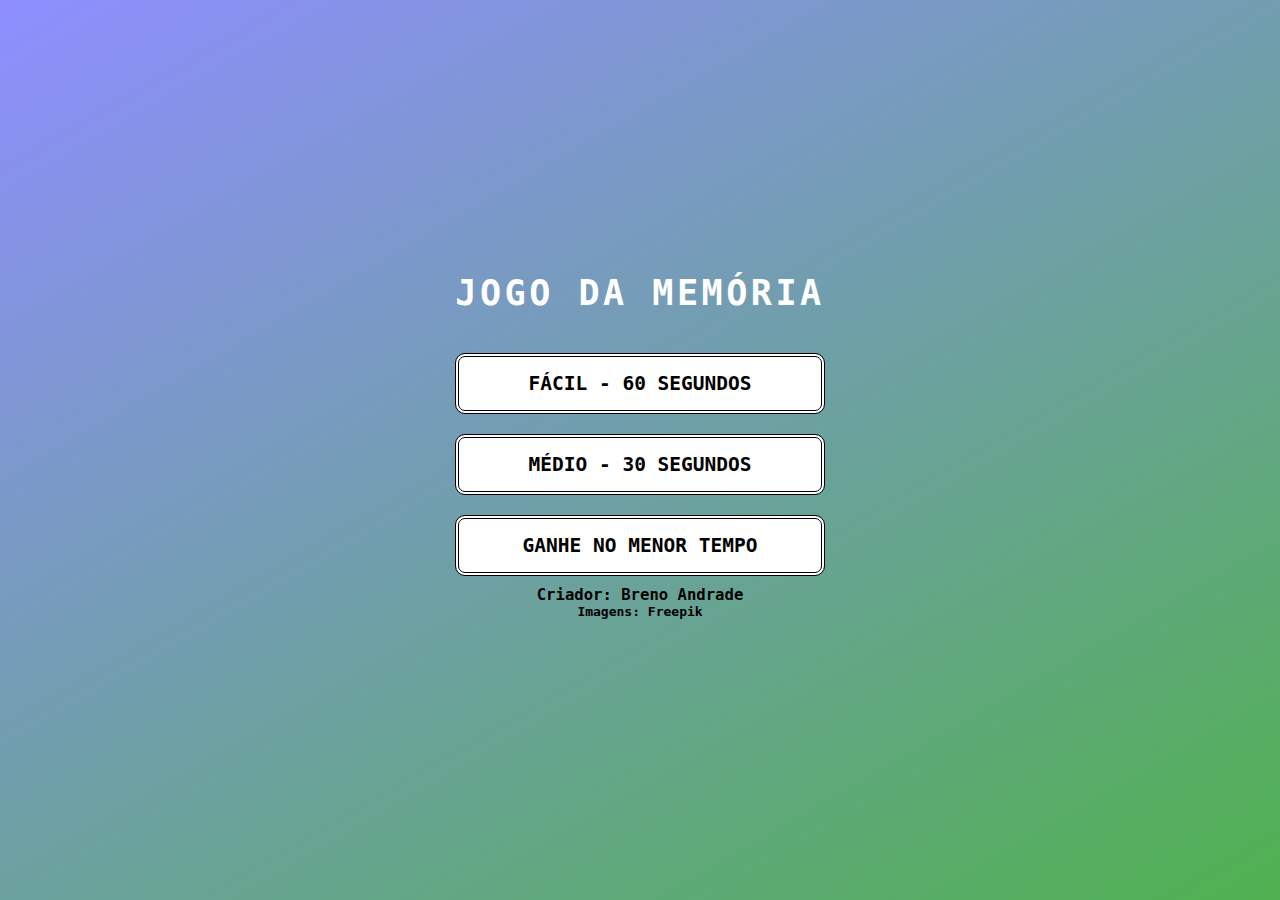
<file: index.html>
<!DOCTYPE html>
<html lang="pt-br">
<head>
    <!-- settings -->
    <meta charset="UTF-8">
    <meta name="viewport" content="width=device-width, initial-scale=1.0">
    <title>Jogo da Memória</title>

    <!-- styles -->
    <link rel="stylesheet" href="./src/styles/main.css">
    <link rel="shortcut icon" href="./src/images/9.jpg" type="image/x-icon">
</head>
<body>
    <div class="container menu">
        <h2 class="title">JOGO DA MEMÓRIA</h2>
        <button class="btn" id="btn-1" style="margin-top: 20px;" onclick="location.href='game.html'">FÁCIL - 60 SEGUNDOS</button>
        <button class="btn" id="btn-2" onclick="location.href='game.html'">MÉDIO - 30 SEGUNDOS</button>
        <button class="btn" id="btn-3" onclick="location.href='game.html'">GANHE NO MENOR TEMPO</button>
    <footer class="by">
        <h6>Criador: <a class="link" href="https://github.com/bttand" target="_blank">Breno Andrade</a></h6>
        <h6>Imagens: <a class="link" href="https://br.freepik.com/vetores-gratis/desenhado-a-mao-12-dias-de-ilustracao-de-natal_20550705.htm#from_view=detail_alsolike" target="_blank">Freepik</a></h6>
    </footer>
    </div>
    <script src="./src/scripts/engine.js"></script>
</body>
</html>
</file>
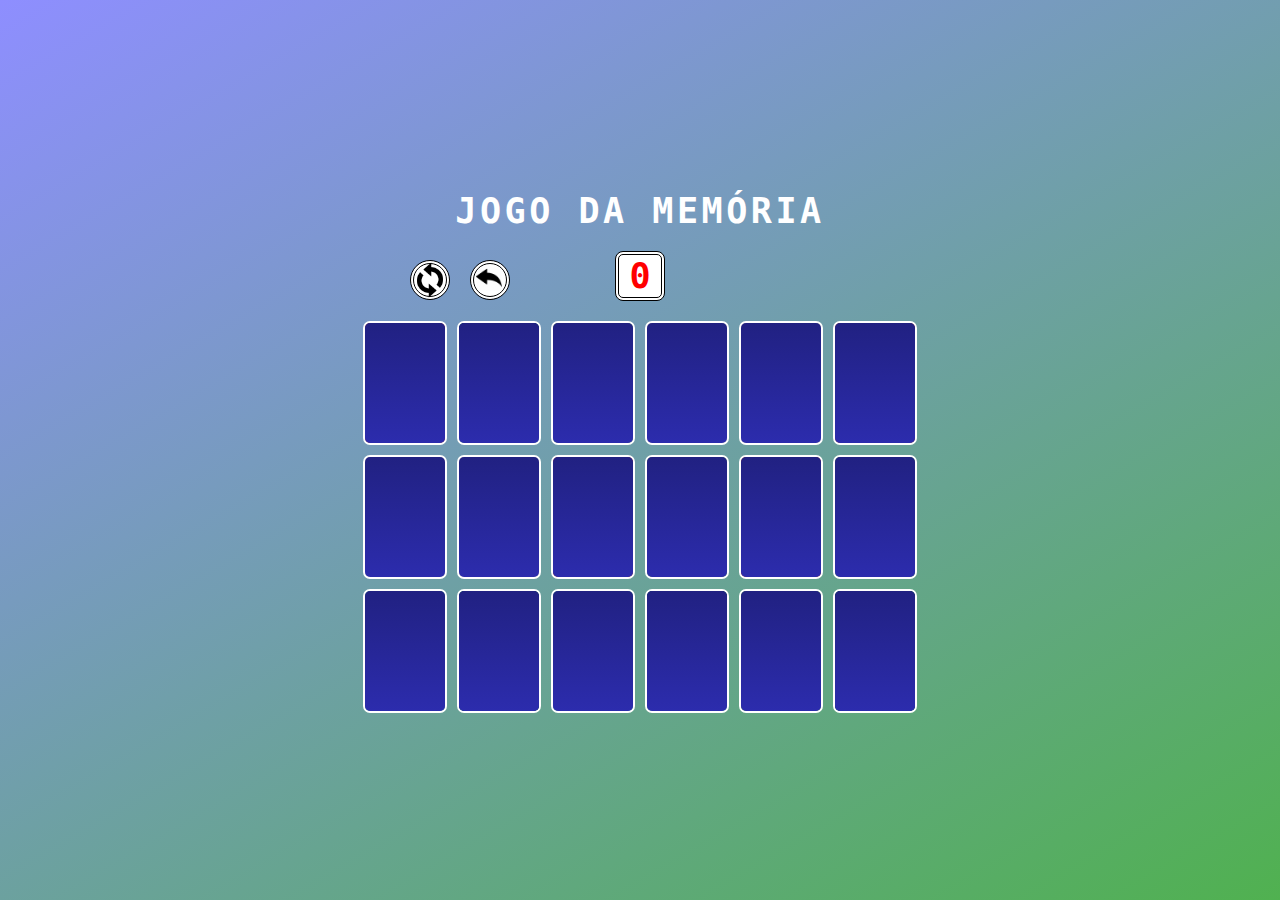
<file: game.html>
<!DOCTYPE html>
<html lang="pt-br">
<head>
    <!-- settings -->
    <meta charset="UTF-8">
    <meta name="viewport" content="width=device-width, initial-scale=1.0">
    <title>Jogo da Memória</title>

    <!-- styles -->
    <link rel="stylesheet" href="./src/styles/main.css">
    <link rel="shortcut icon" href="./src/images/9.jpg" type="image/x-icon">
</head>
<body>
    <div class="container">
        <h2 class="title">JOGO DA MEMÓRIA</h2>
        <button class="btn-round-reload" onclick="window.location.reload()"><img id="restart" src="./src/images/restart.jpg" alt="restart"></button>
        <button class="btn-round-return" onclick="window.location.href='index.html'"><img id="return" src="./src/images/return.jpg" alt="return"></button>
        <h2 class="timer" id="timing">0</h2>
        <div class="game"></div>
    </div>
    <script src="./src/scripts/engine.js"></script>
</body>
</html>
</file>
<file: src/styles/main.css>
/* GENERAL */
* {
    margin: 0;
    padding: 0;
    outline: none;
    box-sizing: border-box;
    font-family: monospace;
}

body {
    display: flex;
    justify-content: center;
    align-items: center;
    min-height: 100vh;
    background: linear-gradient(150deg, rgb(142, 142, 255), rgb(80, 177, 80));
    user-select: none;
}

.container {
    position: relative;
    display: flex;
    flex-direction: column;
    justify-content: center;
    align-items: center;
    gap: 20px;
    background-color: transparent;
    padding:  30px 20px;
}

.container.menu {
    padding: 30px 60px;
    border-radius: 14px;
}

.title {
    font-size: 2.7em;
    color: #fff;
    text-transform: uppercase;
    letter-spacing: 0.1em;
}

/* INDEX */
.btn {
    padding: 15px 20px;
    width: 100%;
    color: #000;
    background-color: #fff;
    border: 4px double black;
    font-size: 1.5em;
    text-transform: uppercase;
    cursor: pointer;
    font-weight: 600;
    border-radius: 10px;
    
}

.btn:hover {
    box-shadow: inset 0 0 5px 5px rgb(142, 142, 255);
}

h6 { 
    position: relative;
    bottom: 10px; 
    font-size: 1.2em;
}

footer {
    display: flex;
    flex-direction: column;
    align-items: center;
}

h6:nth-of-type(2) {
    font-size: 1em;
}

.link {
    text-decoration: none;
    color: inherit;
}

.link:hover {
    color: rgb(0, 0, 115);
}

/* GAME */
.btn-round-reload, .btn-round-return {
    position: absolute;
    z-index: 1;
    gap: 20px;
    width: 40px;
    height: 40px;
    border-radius: 50%;
    background-color: #fff;
    border: 4px double black;
}

.btn-round-reload {
    top: 100px;
    left: 70px;
}

.btn-round-return {
    top: 100px;
    left: 130px;
}

.timer {
    background-color: white;
    color: red;
    border-radius: 8px;
    border: 4px double black;
    width: 50px;
    height: 50px;
    display: flex;
    align-items: center;
    justify-content: center;
    font-size: 2.7em;
}

.game {
    justify-content: center;
    width: 560px;
    height: 390px;
    display: flex;
    flex-wrap: wrap;
    gap: 10px;
    transform-style: preserve-3d;
    perspective: 500px;
}

.item {
    border: 2px solid #fff;
    border-radius: 7px;
    display: flex;
    align-items: center;
    justify-content: center;
    transform:  rotateY(180deg);
    transition: 0.25s;
}

.item img {
    border-radius: 5px;
    height: 120px;
    width: 80px;
}

.item::after {
    cursor: pointer;
    content: "";
    position: absolute;
    inset: 0;
    border-radius: 5px;
    background: linear-gradient(rgb(33, 33, 130), rgb(44, 44, 173));
    transition: 0.25s;
    transform: rotateY(0deg);
    backface-visibility: hidden;
}

.item:hover:not(.boxMatch) {
    position: relative;
    bottom: 2px;
    right: 2px;
}

.item.boxOpen {
    transform: rotateY(0deg);
}

.boxOpen::after,
.boxMatch::after {
    transform: rotateY(180deg);
}

#restart {
    width: 40px;
    height: 40px;
    position: relative;
    right: 4px;
    bottom: 4px;
}

#return {
    width: 26px;
    height: 26px;
    position: relative;
    right: 1px;
}
</file>
